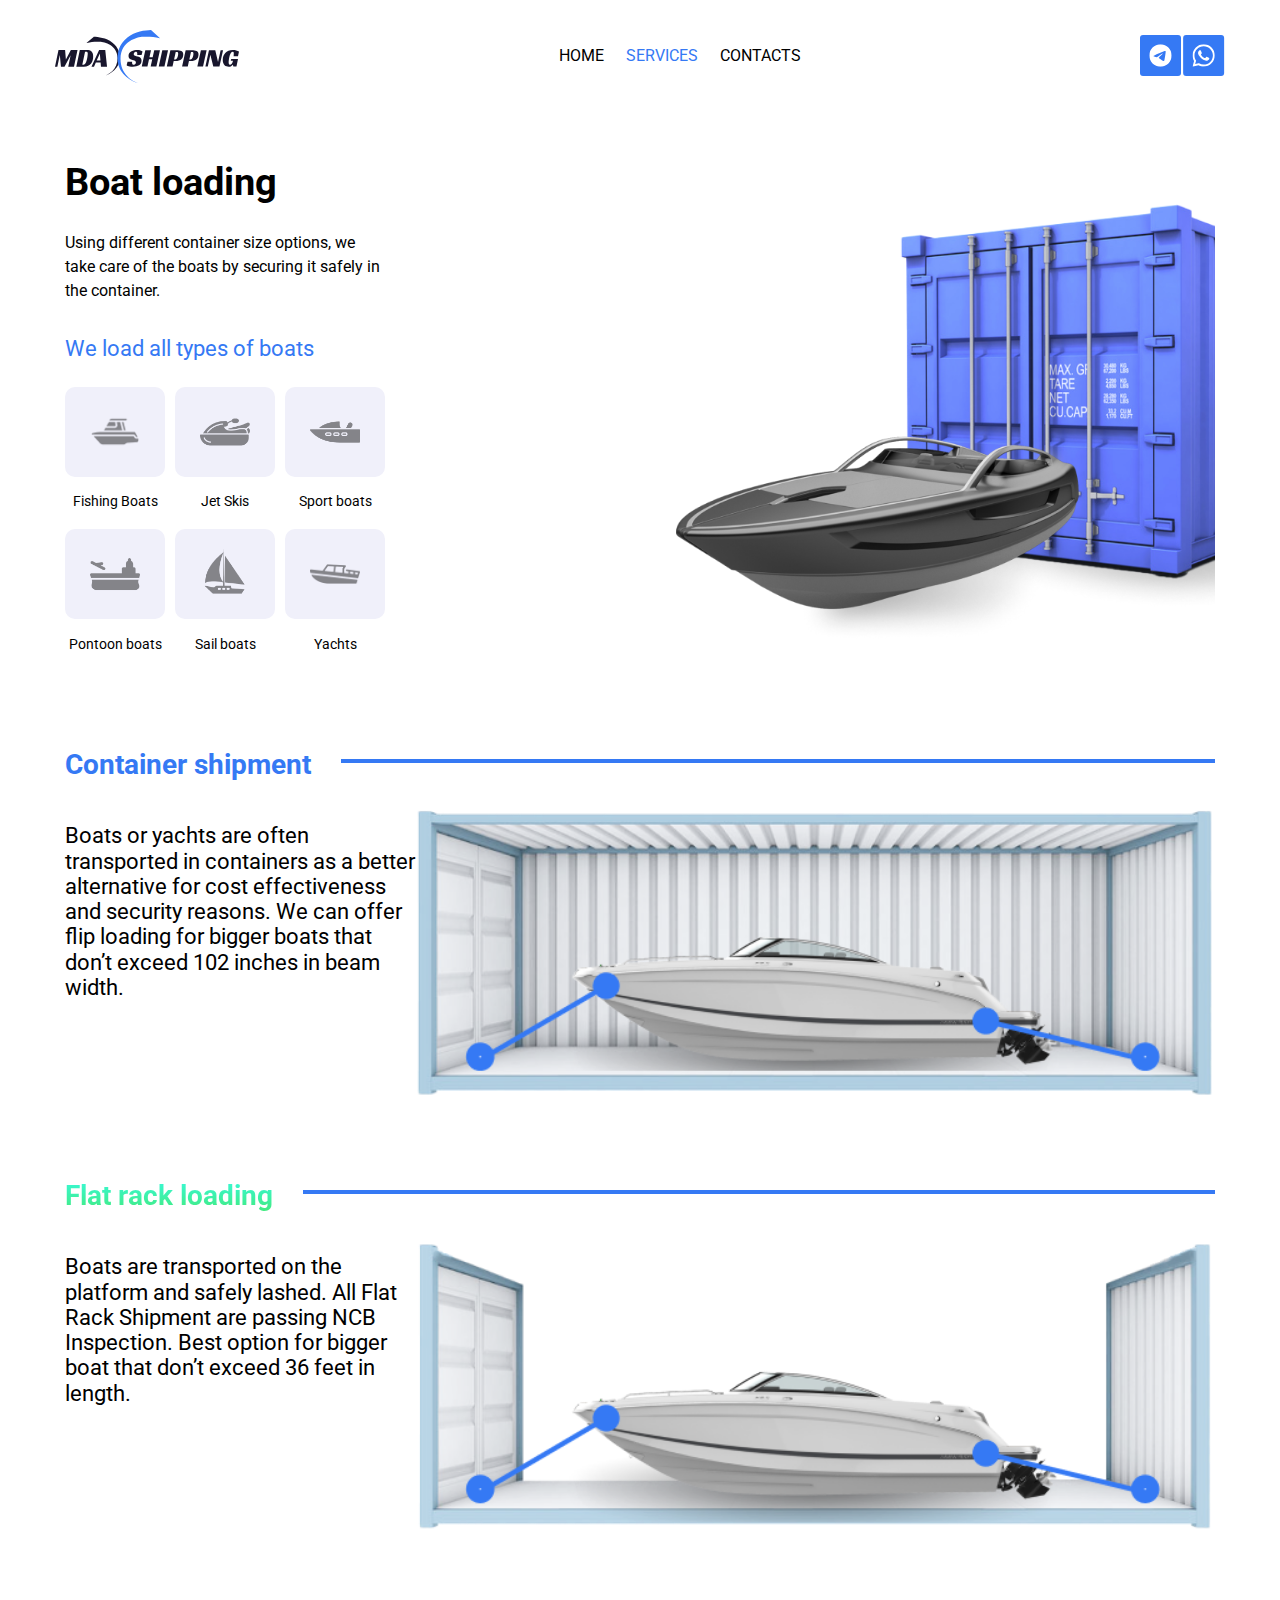
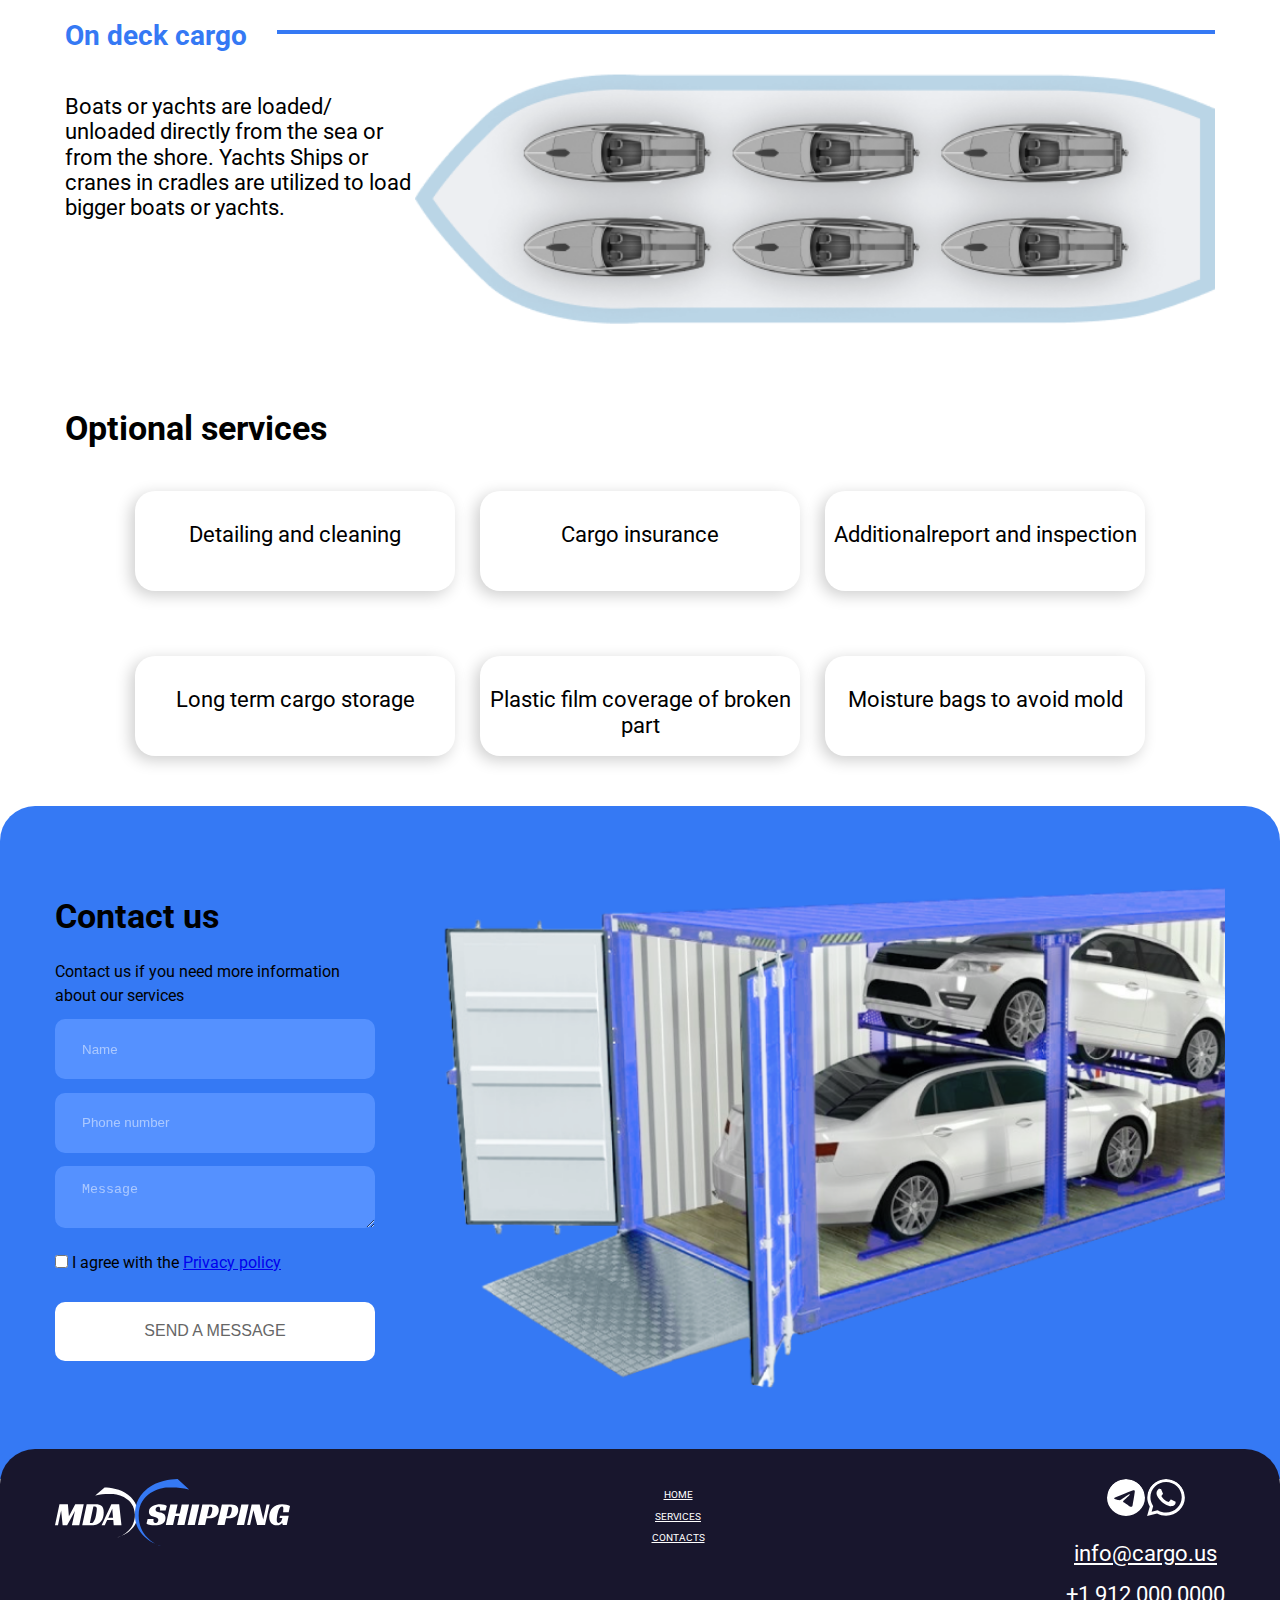
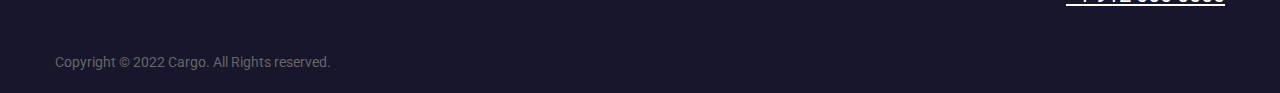
<file: index.html>
<!DOCTYPE html>
<html lang="en">

<head>
  <meta charset="UTF-8" />
  <meta http-equiv="X-UA-Compatible" content="IE=edge" />
  <meta name="viewport" content="width=device-width, initial-scale=1.0" />
  <link rel="preconnect" href="https://fonts.googleapis.com">
  <link rel="preconnect" href="https://fonts.gstatic.com" crossorigin>
  <link href="https://fonts.googleapis.com/css2?family=Roboto:wght@400&display=swap" rel="stylesheet">
  <link rel="stylesheet" href="css/reseter.css">
  <link rel="stylesheet" href="css/style.css">
  <title>Document</title>
</head>

<body>
  <header>
    <div class="page-max-width wrapper header">
      <a href="#">
        <img src="img/logo.svg" alt="MDA SHIPPING" />
      </a>
      <nav class="header-menu-wide">
        <a class="header-menu-1" href="#">HOME</a>
        <a class="header-menu-2" href="#">SERVICES</a>
        <a class="header-menu-1" href="#">CONTACTS</a>
      </nav>
      <div class="header-social-links">
        <a href="#"><img src="img/telegram.svg" alt="tg" /></a>
        <a href="#"><img src="img/whatsapp.svg" alt="whatsapp" /></a>
      </div>
      <button class="header-menu-button"><img src="img/menu.svg" alt="Меню" /></button>
    </div>
  </header>
  <main>
    <div class="page-max-width">
      <section>
        <div class="boat-loading-less-810">
          <h1>Boat loading</h1>
          <p class="small width-limit-1">
            Using different container size options, we take care of the boats by
            securing it safely in the container.
          </p>
        </div>
        <div class="big-container wrapper">
          <img class="img-big-container" src="img/img_big_container.png" alt="Лодка" width="560" height="337" />
          <div class="types-of-boats wrapper">
            <div class="boat-loading-more-810">
              <h1>Boat loading</h1>
              <p class="small width-limit-1">
                Using different container size options, we take care of the boats by
                securing it safely in the container.
              </p>
            </div>
            <p class="big">We load all types of boats</p>
            <!-- <div class="flex-1"> -->
            <ul class="first wrapper">
              <li><img class="first" src="img/img_fishing_boats.png" alt="Fishing Boat">
                <p class="img-title">Fishing Boats</p>
              </li>
              <li><img class="first" src="img/img_jet_skis.png" alt="Jet Skis">
                <p class="img-title">Jet Skis</p>
              </li>
              <li><img class="first" src="img/img_sport_boats.png" alt="Sport boats">
                <p class="img-title">Sport boats</p>
              </li>
              <li><img class="first" src="img/img_pontoon_boats.png" alt="Pontoon boats">
                <p class="img-title">Pontoon boats</p>
              </li>
              <li><img class="first" src="img/img_sail_boats.png" alt="Sail boats">
                <p class="img-title">Sail boats</p>
              </li>
              <li><img class="first" src="img/img_yachts.png" alt="Yachts">
                <p class="img-title">Yachts</p>
              </li>
            </ul>
          </div>
        </div>
      </section>
      <section>
        <h2 class="hidden">Types of boat loading</h2>
        <div>
          <div class="wrapper">
            <h3>Container shipment</h3>
            <hr>
          </div>
          <div class="wrapper">
            <p class="width-limit">
              Boats or yachts are often transported in containers as a better
              alternative for cost effectiveness and security reasons. We can offer
              flip loading for bigger boats that don’t exceed 102 inches in beam
              width.
            </p>
            <img class="img-dynamic" src="img/img_container_shipment.png" alt="Схема перевозки в контейнере" width="320"
              height="120" />
          </div>
        </div>
      </section>
      <section>
        <div>
          <div class="wrapper">
            <h3 class="gradient">Flat rack loading</h3>
            <hr>
          </div>
          <div class="wrapper">
            <p class="width-limit">
              Boats are transported on the platform and safely lashed. All Flat Rack Shipment are passing NCB
              Inspection.
              Best option for bigger boat that don’t exceed 36 feet in length.</p>
            <img class="img-dynamic" src="img/img_flat_rack.png" alt="Схема загрузки в плоскую стойку" width="320"
              height="120" />
          </div>
        </div>
      </section>
      <section>
        <div>
          <div class="wrapper">
            <h3>On deck cargo</h3>
            <hr>
          </div>
          <div class="wrapper">
            <p class="width-limit">
              Boats or yachts are loaded/ unloaded directly from the sea or from the
              shore. Yachts Ships or cranes in cradles are utilized to load bigger
              boats or yachts.
            </p>
            <img class="img-dynamic" src="img/img_on_deck_cargo.png" alt="Загрузка на борт" width="320" height="120" />
          </div>
        </div>
      </section>
      <section>
        <h2>Optional services</h2>
        <ul class="center wrapper">
          <li class="center"><a href="#" class="button">Detailing and cleaning</a></li>
          <li class="center"><a href="#" class="button">Cargo insurance</a></li>
          <li class="center"><a href="/" class="button">Additionalreport and inspection</a></li>
          <li class="center"><a href="#" class="button">Long term cargo storage</a></li>
          <li class="center"><a href="#" class="button">Plastic film coverage of broken part</a></li>
          <li class="center"><a href="#" class="button">Moisture bags to avoid mold</a></li>
        </ul>
      </section>
    </div>


    <section class="second">
      <div class="page-max-width wrapper">
        <div>
          <h2>Contact us</h2>
          <p class="small">Contact us if you need more information about our services</p>
          <form method="POST" data-netlify="true">
            <p class="form">
              <input class="text" type="text" name="name" id="name" placeholder="Name" />
            </p>
            <p class="form">
              <input class="text" type="tel" name="phone" id="phone" placeholder="Phone number" />
            </p>
            <p class="form">
              <!-- <input type="text" name="message" id="message" placeholder="Message"/> -->
              <textarea class="text" id="message" placeholder="Message"></textarea>
            </p>
            <p class="small">
              <label>
                <input type="checkbox" name="agree" id="agree" />
                I agree with the <a href="#">Privacy policy</a>
              </label>
            </p>
            <button class="form" type="submit">SEND A MESSAGE</button>
          </form>
        </div>
        <img class="img-dynamic" src="img/img_last_with_car.png" alt="Машина на борту" width="373" height="323" />
      </div>
    </section>
  </main>
  <footer>
    <section class="third">
      <!-- <div class="page-max-width"> -->
      <div class="page-max-width footer">
        <div>
          <img class="last-logo" src="img/logo_1.svg" alt="MDA SHIPPING" width="235" height="67" />
        </div>
        <div>
          <ul>
            <li class="footer-m"><a href="#" class="third">HOME</a></li>
            <li class="footer-m"><a href="#" class="third">SERVICES</a></li>
            <li class="footer-m"><a href="#" class="third">CONTACTS</a></li>
          </ul>
        </div>
        <div>
          <a href="#" class="third"><img src="img/whatsapp_1.svg" alt="whatsapp" /></a>
          <a href="#" class="third"><img src="img/telegram_1.svg" alt="telegram" /></a>
          <p><a href="mailto: info@cargo.us" class="third">info@cargo.us</a></p>
          <p><a href="tel: +1 912 000 0000" class="third">+1 912 000 0000</a></p>
        </div>
      </div>
      <p class="page-max-width third copyright">Copyright © 2022 Cargo. All Rights reserved.</p>
    </section>
  </footer>
</body>

</html>
</file>
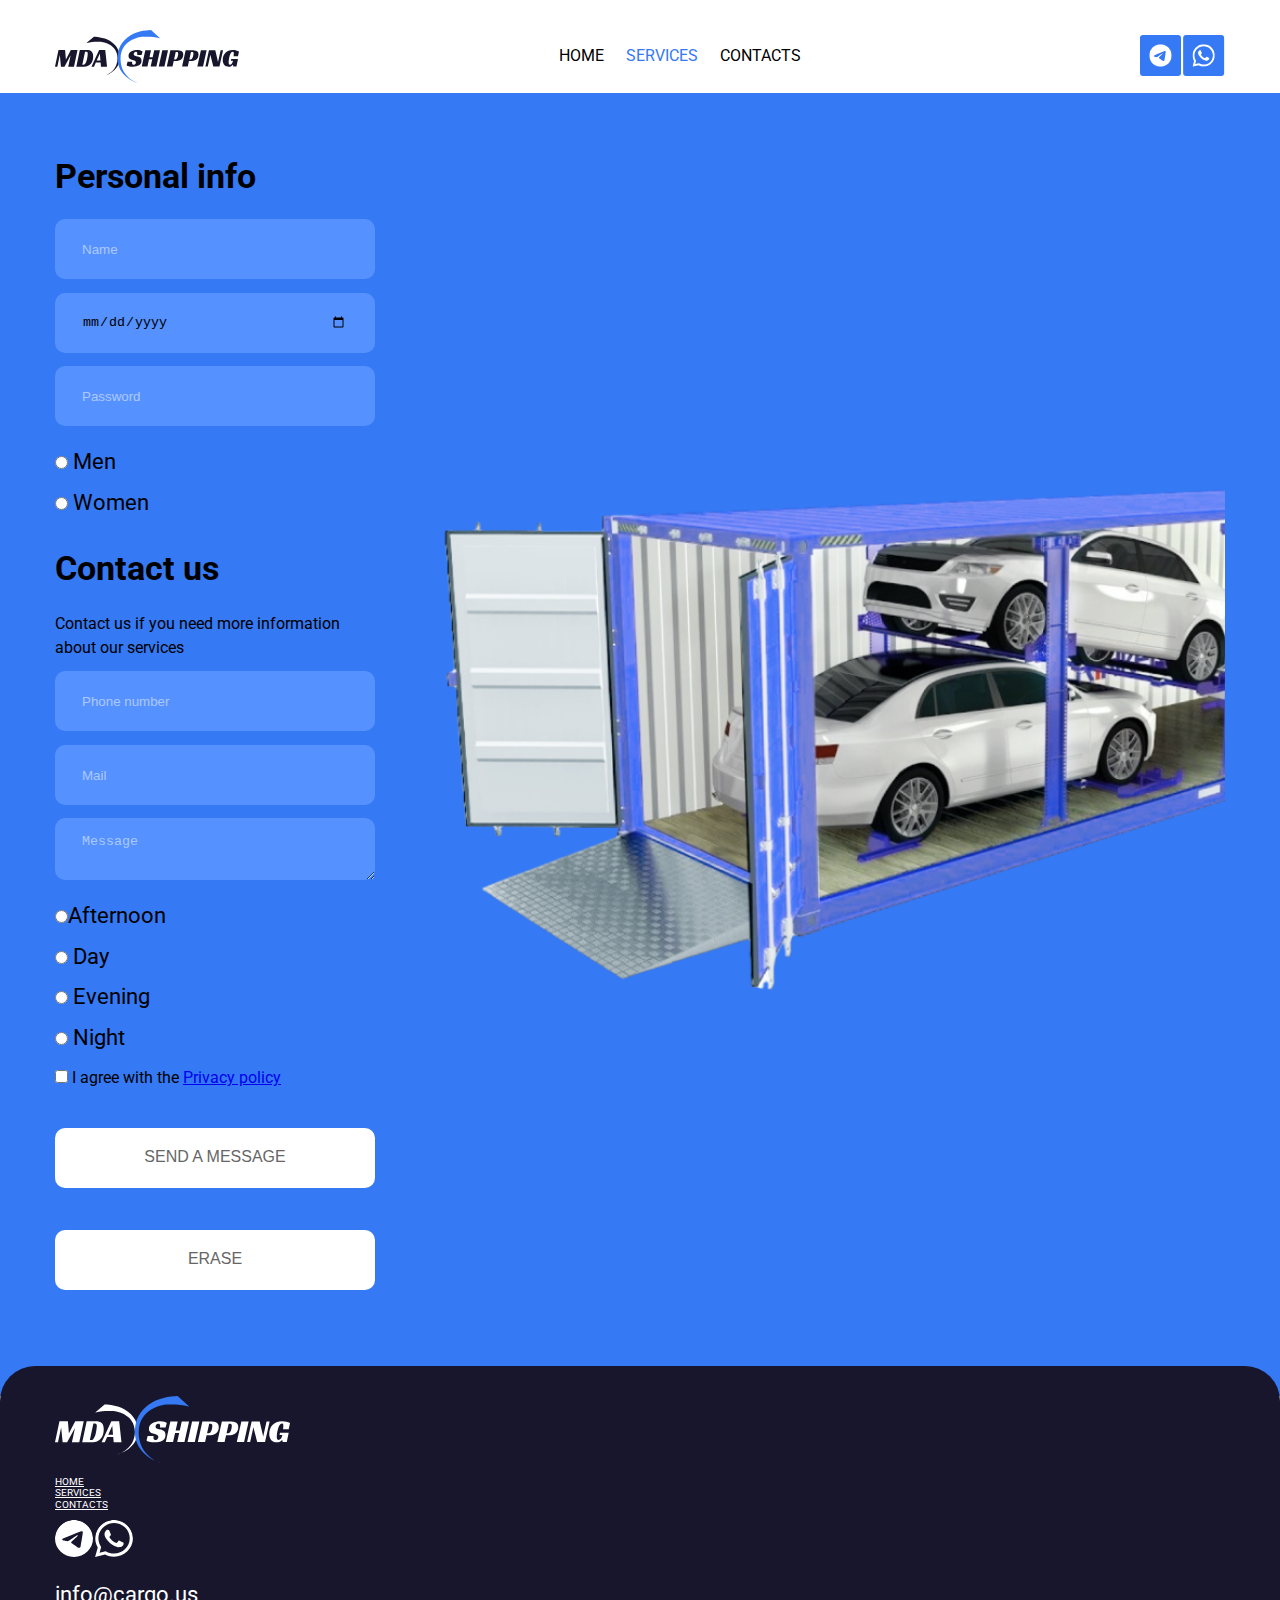
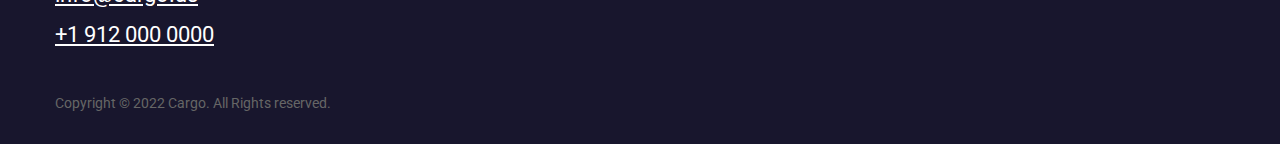
<file: form.html>
<!DOCTYPE html>
<html lang="en">

<head>
  <meta charset="UTF-8" />
  <meta http-equiv="X-UA-Compatible" content="IE=edge" />
  <meta name="viewport" content="width=device-width, initial-scale=1.0" />
  <link rel="preconnect" href="https://fonts.googleapis.com">
  <link rel="preconnect" href="https://fonts.gstatic.com" crossorigin>
  <link href="https://fonts.googleapis.com/css2?family=Roboto:wght@400&display=swap" rel="stylesheet">
  <link rel="stylesheet" href="css/reseter.css">
  <link rel="stylesheet" href="css/style.css">
  <title>Document</title>
</head>

<body>
  <header>
    <div class="page-max-width wrapper header">
      <a href="#">
        <img src="img/logo.svg" alt="MDA SHIPPING" />
      </a>
      <nav class="header-menu-wide">
        <a class="header-menu-1" href="#">HOME</a>
        <a class="header-menu-2" href="#">SERVICES</a>
        <a class="header-menu-1" href="#">CONTACTS</a>
      </nav>
      <div class="header-social-links">
        <a href="#"><img src="img/telegram.svg" alt="tg" /></a>
        <a href="#"><img src="img/whatsapp.svg" alt="whatsapp" /></a>
      </div>
      <button class="header-menu-button"><img src="img/menu.svg" alt="Меню" /></button>
    </div>
  </header>
  <main>
    <section class="second-form">
      <div class="page-max-width wrapper">
        <div>
          <form method="POST" data-netlify="true">
            <h2>Personal info</h2>
            <p class="form">
              <label for="name">
                <input required type="text" name="name" id="name" placeholder="Name" />
              </label>
            </p>
            <p class="form">
              <label for="date">
                <input required type="date" name="date" id="date" placeholder="Date" />
              </label>
            </p>
            <p class="form">
              <label for="password">
                <input required type="password" name="password" id="password" placeholder="Password" />
              </label>
            </p>
            <p>
              <label for="gender-men">
                <input type="radio" name="gender" id="gender-men" value="men" placeholder="Gender"> Men
              </label>
            </p>
            <p>
              <label for="gender-women">
                <input type="radio" name="gender" id="gender-women" value="women" placeholder="Gender"> Women
              </label>
            </p>
            <h2>Contact us</h2>
            <p class="small">Contact us if you need more information about our services</p>
            <p class="form">
              <label for="phone">
                <input required type="tel" name="phone" id="phone" placeholder="Phone number" />
              </label>
            </p>
            <p class="form">
              <label for="mail">
                <input type="mail" name="mail" id="mail" placeholder="Mail" />
              </label>
            </p>
            <p class="form">
              <label for="message">
                <!-- <input type="text" name="message" id="message" placeholder="Message"/> -->
                <textarea class="text" id="message" placeholder="Message"></textarea>
              </label>
            </p>
            <p>
              <label for="meeting-afternoon"><input type="radio" name="meeting" id="meeting-afternoon" value="afternoon"
                  placeholder="meeting">Afternoon</label>
            </p>
            <p>
              <label for="meeting-day">
                <input type="radio" name="meeting" id="meeting-day" value="day" placeholder="meeting"> Day
              </label>
            </p>
            <p>
              <label for="meeting-evening">
                <input type="radio" name="meeting" id="meeting-evening" value="evening" placeholder="meeting"> Evening
              </label>
            </p>
            <p>
              <label for="meeting-night">
                <input type="radio" name="meeting" id="meeting-night" value="night" placeholder="meeting"> Night
              </label>
            </p>
            <label>
              <p class="small">
                <input required type="checkbox" name="agree" id="agree" />
                I agree with the <a href="#">Privacy policy</a>
              </p>
            </label>
            <p>
              <button class="form" type="submit">SEND A MESSAGE</button>
            </p>
            <p>
              <button class="form" type="reset">ERASE</button>
            </p>
          </form>
        </div>
        <img class="img-dynamic" src="img/img_last_with_car.png" alt="Машина на борту" width="373" height="323" />
      </div>
    </section>
  </main>
  <footer>
    <section class="third">
      <!-- <div class="page-max-width"> -->
      <div class="page-max-width">
        <img src="img/logo_1.svg" alt="MDA SHIPPING" width="235" height="67" />
        <ul>
          <li><a href="#" class="third">HOME</a></li>
          <li><a href="#" class="third">SERVICES</a></li>
          <li><a href="#" class="third">CONTACTS</a></li>
        </ul>
        <a href="#" class="third"><img src="img/whatsapp_1.svg" alt="whatsapp" /></a>
        <a href="#" class="third"><img src="img/telegram_1.svg" alt="telegram" /></a>
        <p><a href="mailto: info@cargo.us" class="third">info@cargo.us</a></p>
        <p><a href="tel: +1 912 000 0000" class="third">+1 912 000 0000</a></p>
        <p class="third">Copyright © 2022 Cargo. All Rights reserved.</p>
      </div>
    </section>
  </footer>
</body>

</html>
</file>
<file: css/style.css>
html {
  font-family: "Roboto", sans-serif;
  font-size: 62.5%;
  box-sizing: border-box;
  --first-img-background: rgb(240, 240, 250, 1);
  --font-main1: black;
  --background-main1: white;
  --font-main2: white;
  --font-main3: rgb(149, 28, 106);
  --font-main4: rgb(195, 76, 247);
  --font-second2: #f0f0fa;
  --background-main2: #3579f4;
  --background-second2: #5591ff;
  --background-second3: #693acd;
  --font-main3: white;
  --background-main3: #18162d;
  --font-second3: #666666;
  --margin-top: 1em;
  --margin-bottom: 0.7em;
}
*,
*:before,
*:after {
  box-sizing: inherit;
}
:focus {
  color: var(--font-main4);
  border: 10rem;
}

/* .gradient {
  background-image: linear-gradient(to right, var(--background-main2), var(--font-main1) 50%);
  -webkit-background-clip: text;
} */

.gradient{
  color:#000;
  background: linear-gradient(to top,#43e97b,#38f9d7);
  -webkit-background-clip: text;
  -webkit-text-fill-color: transparent;
}

::selection{
  background: var(--background-second3);
}

::placeholder {
  color: var(--font-main3);
}

/* img {
    margin-top: 1rem;
} */



.header {
  padding-top: 2rem;
  justify-content: space-between;
  align-items: center;
}

.header-menu-1 {
  font-size: 1.6rem;
  color: var(--font-main1);
  margin-right: 2rem;
  text-decoration: none;
}

.header-menu-2 {
  font-size: 1.6rem;
  color: var(--background-main2);
  margin-right: 2rem;
  text-decoration: none;
}

.header-menu-button {
  background: none;
  border: none;
  padding: 0;
}


.hidden {
  position: absolute;
    width:  1px;
    height:  1px;
    margin:  -1px;
    border:  0;
    padding:  0;
    white-space: nowrap;
    clip-path: inset (100%);
    clip: rect(0  0  0  0);
    overflow: hidden;
}

.page-max-width {
  max-width: 1170px;
  /* margin: 0 auto; */
  align-items: center;
  margin: 0 auto;
}

.footer {
  text-align: center;
  display: flex;
  flex-wrap: wrap;
  justify-content: space-between;
  align-items: flex-start;
}

.footer-m {
  margin-bottom: 1rem;
}


.width-limit-1 {
  max-width: 44.5rem;
}

.width-limit {
  max-width: 35rem;
}

.wrapper {
  display: flex;
  flex-wrap: wrap;
}


.big-container {
  /* display: flex; */
  /* display: flex;
  flex-wrap: wrap; */
  flex-direction: row-reverse;
  /* align-items: stretch;
  align-content: stretch; */
  justify-content: space-between;
}

.ordinary-sections {
  justify-content: flex-start;
}

.boat-loading-less-810 {
  display: block;
}

.boat-loading-more-810 {
  display: block;
  /* display: flex; */
    /* position: relative;
  margin-right: auto;
  align-self: flex-end; */
  /* align-self: flex-start; */
}

.form-center {
  /* gap: 2.5rem; */
  align-items: center;
  align-content: center;
  justify-content: space-between;
  /* justify-content: center; */
}


img.img-big-container {
  display: block;
  object-fit: contain;
  /* margin-left: auto; */
  margin-right: 0rem;
  /* float: right; */
  width: 50%;
  height: auto;
  flex-basis: 32rem;
  align-self: flex-end;
}

img.img-dynamic {
  display: block;
  object-fit: contain;
  height: auto;
  /* width: 50%; */
  flex-basis: 27rem;
  flex-grow: 1;
  margin-right: 0rem;
  /* float: right; */
  /* width: 50%; */
  /* align-self: stretch; */
}

.types-of-boats {
  /* display: flex;
  flex-wrap: wrap; */
  width: 33rem;
  /* margin-right: auto; */
  /* justify-self: left;
  align-self: left; */
  flex-direction: column;
  align-self: flex-end;
}

/* .last-logo {
  padding-bottom: 5rem;
} */

/* div.flex-1 {
  display: flex;
  flex-direction: row;
  gap: 10rem;
  flex-wrap: wrap;
  width: 25rem;
} */

li{
  list-style: none;
}

ul.first {
  align-self: flex-end;
  /* display: flex;
  flex-wrap: wrap; */
  flex-direction: row;
  gap: 1rem;
  width: 33rem;
  /* height: 25rem; */
}

ul.center {
  gap: 2.5rem;
  align-items: center;
  align-content: center;
  justify-content: center;
}

p.img-title {
  font-size: 1.4rem;
  text-align: center;
}

img.first {
  /* object-fit: cover; */
    object-position: center;
    width: 10rem;
    height: 9rem;
    background-color: var(--first-img-background);
    border-radius: 1rem;
    padding-left: 2.5rem;
    padding-top: 2rem;
    padding-bottom: 2rem;
    padding-right: 2.5rem;
}

/* header {
  padding: 0 0 0 1rem;
} */

hr {
  width: auto;
  border-bottom-width: 0;
  margin: 0;
  border: 0.2rem solid var(--background-main2);
  flex-grow: 1;
  align-self: center;
}

h1 {
  font-size: 3.8rem;
  margin: var(--margin-top) 0 var(--margin-bottom) 0;
}

h2 {
  font-size: 3.4rem;
  margin: var(--margin-top) 0 var(--margin-bottom) 0;
}

h3 {
  font-size: 2.8rem;
  color: var(--background-main2);
  margin: var(--margin-top) 0 var(--margin-bottom) 0;
}

p.big {
  font-size: 2.2rem;
  color: var(--background-main2);
}

p {
  font-size: 2.2rem;
  margin: var(--margin-top) 0 var(--margin-bottom) 0;
}

p.small {
  font-size: 1.6rem;
  line-height: 1.5;
  max-width: 32rem;
}

p.form {
  margin: 0 0 0 0;
}

p.third {
  text-align: center;
  padding-top: 3rem;
  font-size: 1.4rem;
  line-height: 1.5;
  color: var(--font-second3);
}

a {
  margin: var(--margin-top) 0 var(--margin-bottom) 0;
}

a.button {
  font-size: 2.2rem;
  color: var(--font-main1);
  text-decoration: none;
}
a.third {
  color: var(--font-main3);
}

button {
  font-size: 1.6rem;
  margin: var(--margin-top) 0 var(--margin-bottom) 0;
}

button.form {
  width: 32rem;
  background: var(--font-main3);
  border-radius: 1rem;
  border: 0;
  color: var(--font-second3);
  text-transform: uppercase;
  padding-left: 5.56em;
  padding-right: 5.56em;
  padding-top: 1.25em;
  padding-bottom: 1.31em;
  transition-duration: 0.4s;
  transition-property: all;
}

button.form:active {
  color: red;
}
button.form:hover {
  background: var(--background-second2);
  border: 0.5px solid currentColor;
  transform: scale(1.1);
}

li.center {
  /* list-style-type: none; */
  text-align: center;
  border-radius: 20px;
  border: 1px solid transparent;
  padding: 3rem 0 2rem 0;
  margin: 2rem 0 2rem 0;
  box-shadow: -4px 4px 16px rgba(0, 0, 0, 0.2);
  min-width: 32rem;
  width: auto;
  height: 10rem;
  max-width: 32rem;
}

input[type="text"],
input[type="date"],
input[type="mail"],
input[type="password"],
input[type="tel"],
textarea {
  margin-bottom: 1em;
  width: 100%;
  background-color: var(--background-second2);
  min-width: 32rem;
  min-height: 6rem;
  border: 0;
  padding-left: 2.7rem;
  padding-right: 2.8rem;
  padding-bottom: 1.5rem;
  padding-top: 1.19em;
  border-radius: 1rem;
  transition-duration: 0.4s;
  transition-property: all;
}

input[type="radio"] {
  transition-duration: 0.4s;
  transition-property: all;
}

input:hover {
  border: 0.5px solid currentColor;
  transform: scale(1.1);
}

/* input.text {
  
} */

section {
  padding: 3rem 1rem 2rem 1rem;
}

section.second {
  background-color: var(--background-main2);
  border-radius: 35px 35px 0px 0px;
  padding-bottom: 8rem;
  margin-bottom: -3rem;
  align-items: center;
}

section.second-form {
  background-color: var(--background-main2);
  /* border-radius: 35px 35px 0px 0px; */
  padding-bottom: 8rem;
  margin-bottom: -3rem;
  align-items: center;
}

section.third {
  background-color: var(--background-main3);
  border-radius: 35px 35px 0px 0px;
}

@media all{
  p.third {
    text-align: center;
  }
  .footer {
    display: block;
  }
  .boat-loading-more-810 {
    display: none;
  }
  .boat-loading-less-810 {
    display: initial;
  }
  .types-of-boats {
    margin-right: auto;
  }
  .width-limit {
    max-width: initial;
  }
  hr {
    width: 72rem;
  }
  .header-social-links {
    display: none;
  }
  .header-menu-wide {
    display: none;
  }
  .header-menu-button {
    display: inherit;
  }
  /* .page-max-width {
    margin: 0 0;
  } */
}


@media all and (min-width: 810px){
  p.third {
    text-align: left;
  }
  .footer {
    display: flex;
  }
  .boat-loading-more-810 {
    display: initial;
  }
  .boat-loading-less-810 {
    display: none;
  }
  .width-limit {
    max-width: 35rem;
  }
  hr{
    margin-left: 3rem;
    width: auto;
  }
  .header-social-links {
    display: initial;
  }
  .header-menu-wide {
    display: initial;
  }
  .header-menu-button {
    display: none;
  }
}
</file>
<file: css/reseter.css>
*,
*::before,
*::after {
  box-sizing: inherit;
  padding: 0;
  margin: 0;
}

html {
  line-height: 1.15;
  box-sizing: border-box;
  font-family: sans-serif;
}

main {
  display: block;
}

h1 {
  font-size: 2em;

}

p + p {
  margin-top: 1rem;
}

a {
  background-color: transparent;
}

abbr[title] {
  -webkit-text-decoration: underline dotted;
  text-decoration: underline dotted;
}

code,
kbd,
samp,
pre {
  font-family: monospace, monospace;
  font-size: 1em;
}

sub,
sup {
  font-size: 75%;
  line-height: 0;
  position: relative;
  vertical-align: baseline;
}

sub {
  bottom: -0.25em;
}

sup {
  top: -0.5em;
}

button,
input,
optgroup,
select,
textarea {
  line-height: inherit;
  border: 1px solid currentColor;
}

button {
  overflow: visible;
  text-transform: none;
}

button,
[type="button"],
[type="reset"],
[type="submit"] {
  -webkit-appearance: button;
  padding: 1px 6px;
}

input {
  overflow: visible;
}

input,
textarea {
  padding: 1px;
}

fieldset {
  border: 1px solid currentColor;
  margin: 0 2px;
}

legend {
  color: inherit;
  display: table;
  max-width: 100%;
  white-space: normal;
}

progress {
  display: inline-block;
  vertical-align: baseline;
}

select {
  text-transform: none;
}

textarea {
  overflow: auto;
  vertical-align: top;
}

[type="search"] {
  -webkit-appearance: textfield;
  outline-offset: -2px;
}

[type="color"] {
  background: inherit;
}

::-webkit-inner-spin-button,
::-webkit-outer-spin-button {
  height: auto;
}

::-webkit-input-placeholder {
  color: inherit;
  opacity: 0.5;
}

::-webkit-search-decoration,
::-webkit-file-upload-button {
  -webkit-appearance: button;
  font: inherit;
}

::-moz-focus-inner {
  border: 0;
}

:-moz-focusring {
  outline: 1px dotted ButtonText;
}

:-moz-ui-invalid {
  box-shadow: none;
}

hr {
  box-sizing: content-box;
  height: 0;
  color: inherit;
  overflow: visible;
}

dl,
ol,
ul {
  margin: 1em 0;
}

ol ol,
ol ul,
ol dl,
ul ol,
ul ul,
ul dl,
dl ol,
dl ul,
dl dl {
  margin: 0;
}

b,
strong {
  font-weight: bolder;
}

audio,
video {
  display: inline-block;
}

audio:not([controls]) {
  display: none;
  height: 0;
}

img {
  border: 0;
}

svg:not(:root) {
  overflow: hidden;
}

table {
  text-indent: 0;
  border-color: inherit;
}

details {
  display: block;
}

dialog {
  background-color: inherit;
  border: solid;
  color: inherit;
  display: block;
  height: fit-content;
  left: 0;
  margin: auto;
  padding: 1em;
  position: absolute;
  right: 0;
  width: fit-content;
}

dialog:not([open]) {
  display: none;
}

summary {
  display: list-item;
}

canvas {
  display: inline-block;
}

template {
  display: none;
}

[hidden] {
  display: none;
}
</file>
